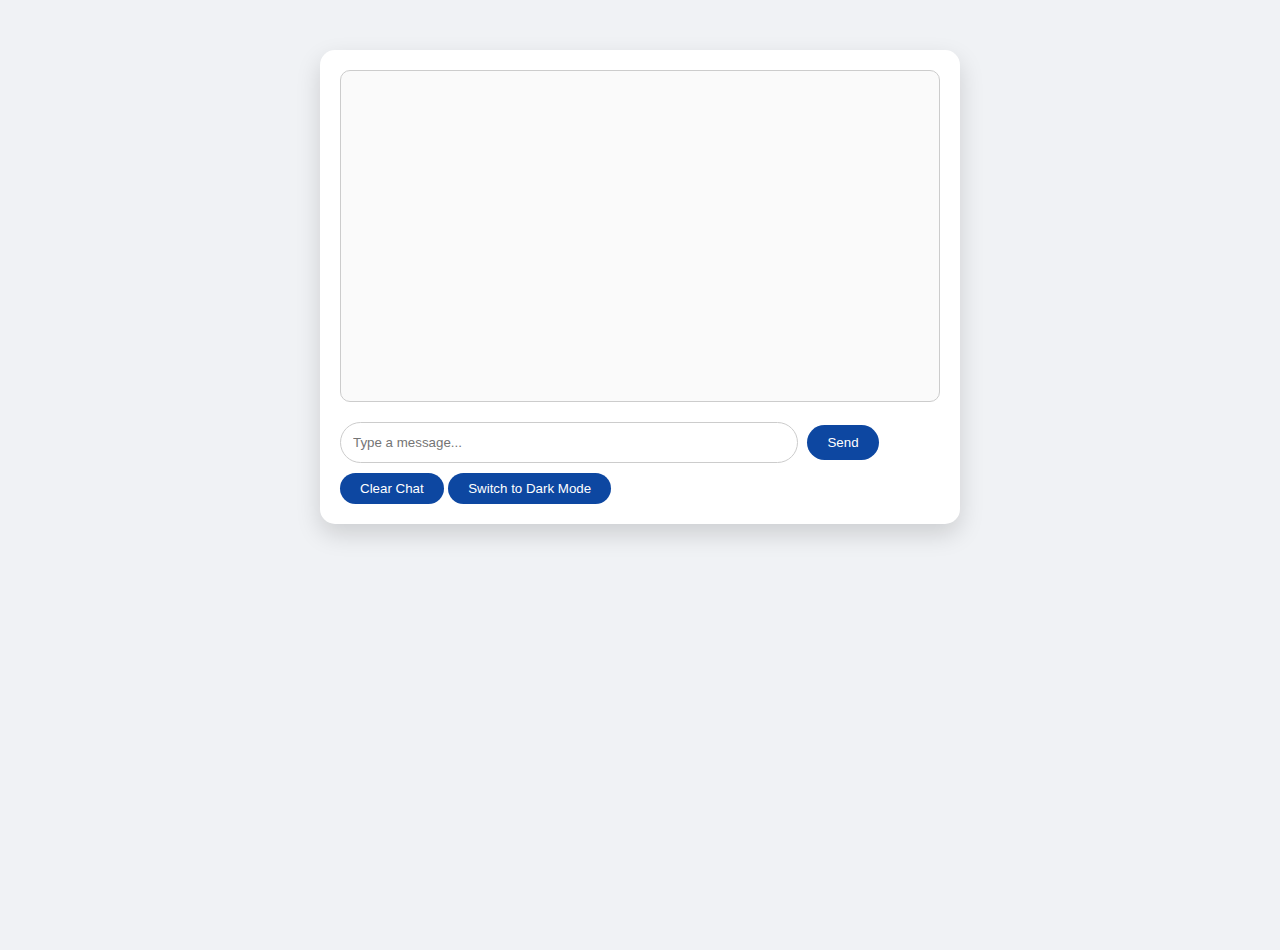
<file: chatbot.html>
<!DOCTYPE html>
<html lang="en">
<head>
  <meta charset="UTF-8">
  <meta name="viewport" content="width=device-width, initial-scale=1.0">
  <title>Chatbot</title>
  <link rel="stylesheet" href="chatbot.css">
</head>
<body>
  <div id="chatbot-container">
    <div id="messages" class="messages"></div>
    <input type="text" id="userInput" placeholder="Type a message...">
    <button id="sendBtn">Send</button>
    <button id="clearBtn">Clear Chat</button>
    <button id="themeBtn">Switch to Dark Mode</button>
  </div>

  <script src="chatbot.js"></script>
</body>
</html>
</file>
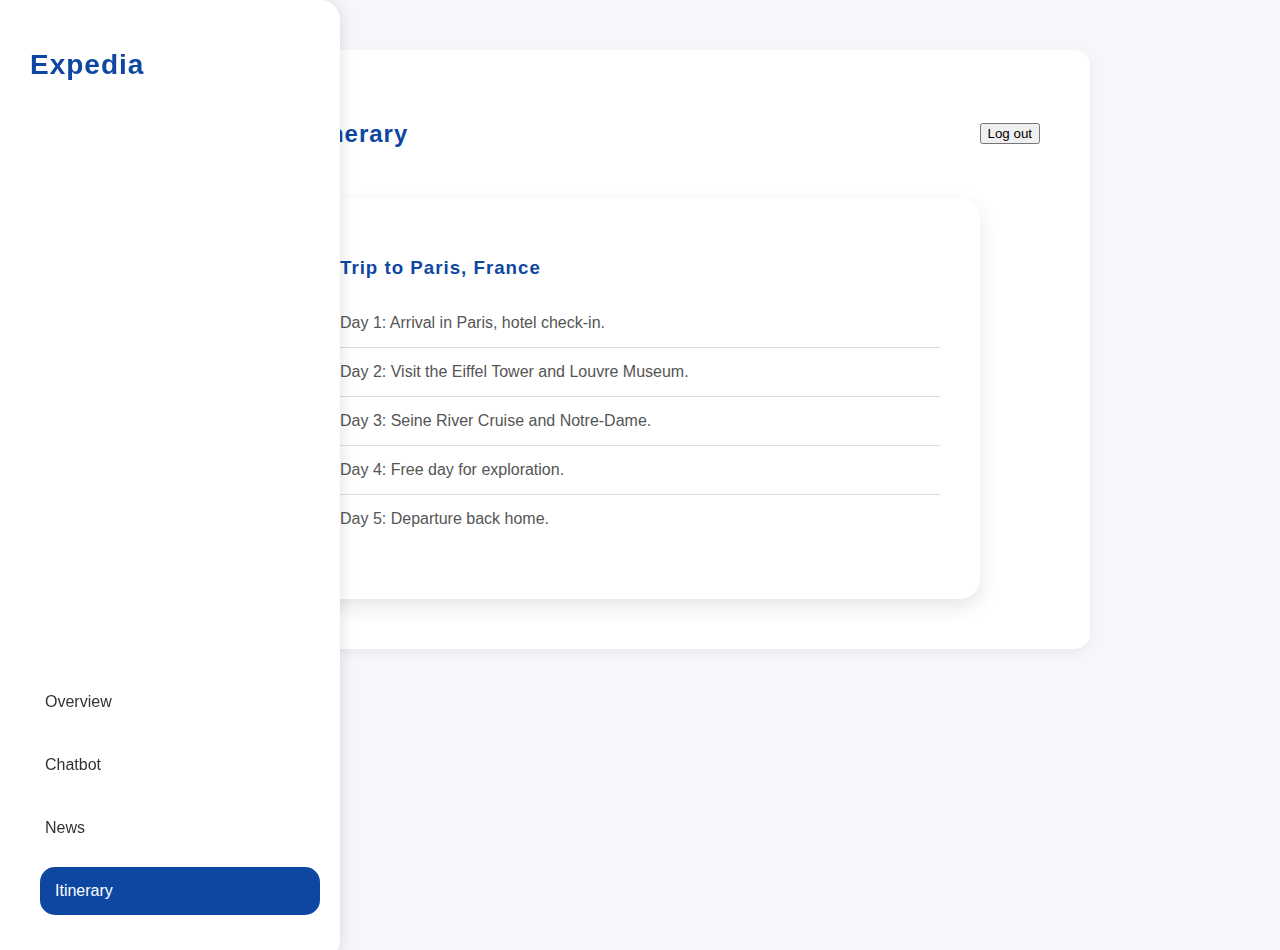
<file: Itinerary.html>
<!DOCTYPE html>
<html lang="en">
<head>
  <meta charset="UTF-8">
  <meta name="viewport" content="width=device-width, initial-scale=1.0">
  <title>Itinerary</title>
  <link rel="stylesheet" href="itinerary.css">
</head>
<body>
  <div class="flex min-h-screen gradient-bg">
    <!-- Sidebar -->
    <aside class="sidebar">
      <h1 class="logo">Expedia</h1>
      <nav class="menu">
        <a href="dashboard.html">Overview</a>
        <a href="chatbot.html">Chatbot</a>
        <a href="news.html">News</a>
        <a href="itinerary.html" class="active">Itinerary</a>
      </nav>
    </aside>

    <!-- Main Content -->
    <main class="main">
      <header>
        <h2>Your Itinerary</h2>
        <button class="btn-outline" id="logoutBtn">Log out</button>
      </header>

      <div class="itinerary-card">
        <h3>Trip to Paris, France</h3>
        <ul class="itinerary-list">
          <li>Day 1: Arrival in Paris, hotel check-in.</li>
          <li>Day 2: Visit the Eiffel Tower and Louvre Museum.</li>
          <li>Day 3: Seine River Cruise and Notre-Dame.</li>
          <li>Day 4: Free day for exploration.</li>
          <li>Day 5: Departure back home.</li>
        </ul>
      </div>
    </main>
  </div>

  <script src="itinerary.js"></script>
</body>
</html>
</file>
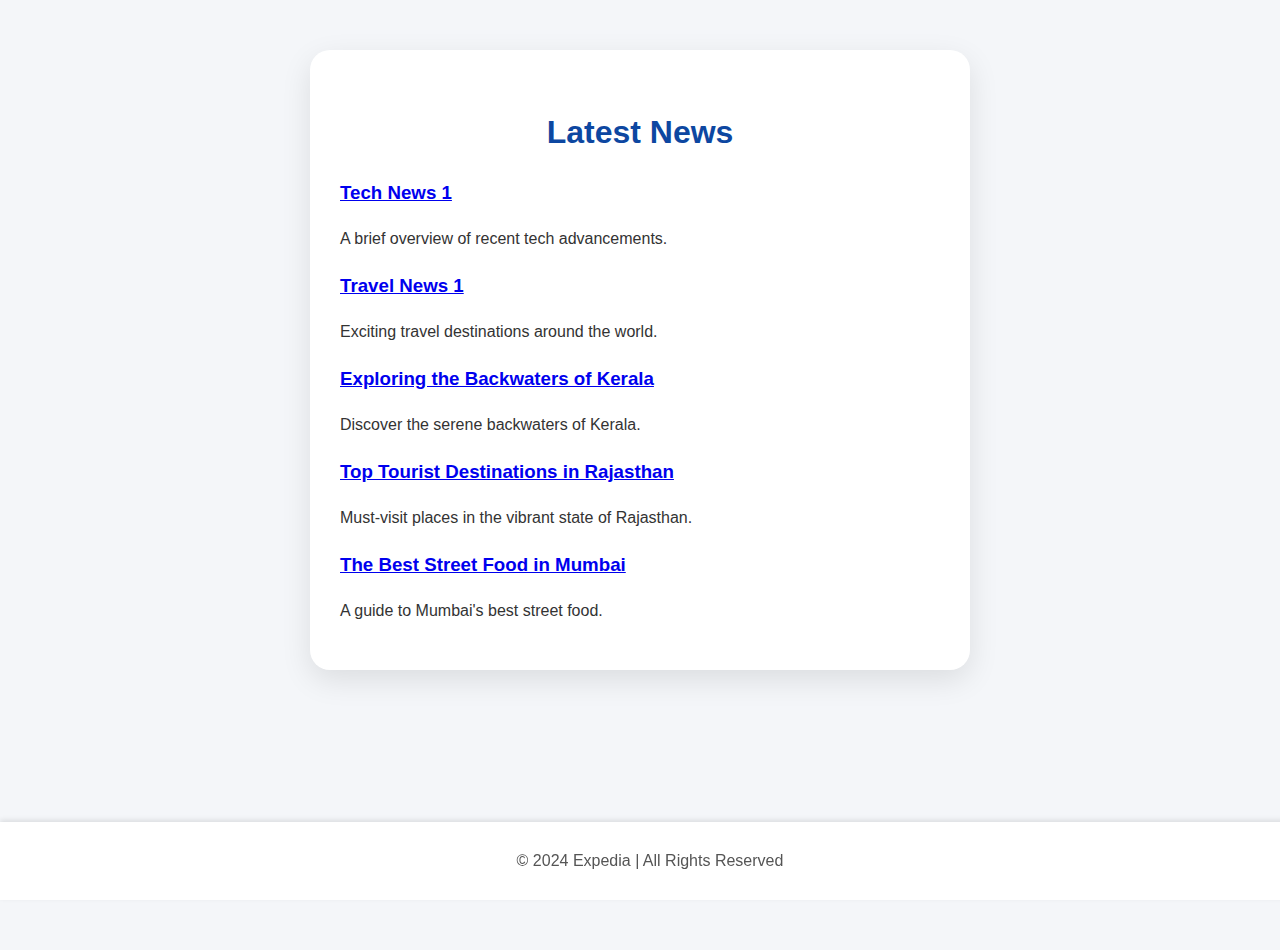
<file: news.html>
<!DOCTYPE html>
<html lang="en">
<head>
  <meta charset="UTF-8">
  <meta name="viewport" content="width=device-width, initial-scale=1.0">
  <title>Latest News</title>
  <link rel="stylesheet" href="news.css">
</head>
<body>
  <div class="flex min-h-screen gradient-bg">
    <div class="form">
      <h2>Latest News</h2>

      <div id="newsContainer">
        <!-- News articles will be dynamically loaded here -->
      </div>
    </div>
  </div>

  <!-- Footer Section -->
  <footer>
    <p>&copy; 2024 Expedia | All Rights Reserved</p>
  </footer>

  <script src="news.js"></script>
</body>
</html>
</file>
<file: chatbot.css>
/* Global Styles */
body, html {
  margin: 0;
  padding: 0;
  font-family: 'Roboto', sans-serif;
  background-color: #f0f2f5;
  color: #333;
  transition: background-color 0.3s, color 0.3s;
  height: 100%;
}

.dark-mode {
  background-color: #121212;
  color: #e0e0e0;
}

#chatbot-container {
  width: 100%;
  max-width: 600px;
  margin: 50px auto;
  background-color: white;
  border-radius: 15px;
  padding: 20px;
  box-shadow: 0 10px 25px rgba(0, 0, 0, 0.15);
  transition: background-color 0.3s, box-shadow 0.3s;
}

.dark-mode #chatbot-container {
  background-color: #2a2a2a;
  box-shadow: 0 10px 25px rgba(0, 0, 0, 0.5);
}

#messages {
  height: 300px;
  overflow-y: auto;
  border: 1px solid #ccc;
  padding: 15px;
  border-radius: 10px;
  margin-bottom: 20px;
  background-color: #fafafa;
  transition: background-color 0.3s;
}

.dark-mode #messages {
  background-color: #333;
}

input[type="text"] {
  width: 72%;
  padding: 12px;
  border-radius: 30px;
  border: 1px solid #ccc;
  margin-right: 5px;
  background-color: #fff;
  color: #333;
  transition: background-color 0.3s, color 0.3s, border 0.3s;
}

.dark-mode input[type="text"] {
  background-color: #444;
  color: #eee;
  border: 1px solid #666;
}

button {
  padding: 10px 20px;
  background-color: #0d47a1;
  color: white;
  border: none;
  border-radius: 30px;
  cursor: pointer;
  transition: background-color 0.3s, box-shadow 0.3s;
}

button:hover {
  background-color: #1565c0;
  box-shadow: 0 5px 15px rgba(0, 0, 0, 0.2);
}

.dark-mode button {
  background-color: #1a73e8;
}

.dark-mode button:hover {
  background-color: #2877e1;
}

#themeBtn, #clearBtn {
  margin-top: 10px;
  padding: 8px 20px;
  background-color: #0d47a1;
  color: white;
  border: none;
  border-radius: 30px;
  cursor: pointer;
  transition: background-color 0.3s, box-shadow 0.3s;
}

#themeBtn:hover, #clearBtn:hover {
  background-color: #1565c0;
  box-shadow: 0 5px 15px rgba(0, 0, 0, 0.2);
}

.dark-mode #themeBtn, .dark-mode #clearBtn {
  background-color: #1a73e8;
}

.dark-mode #themeBtn:hover, .dark-mode #clearBtn:hover {
  background-color: #2877e1;
}

/* Message Bubbles */
.user-message, .bot-message {
  padding: 10px 15px;
  margin-bottom: 10px;
  border-radius: 15px;
  width: fit-content;
  max-width: 80%;
  word-wrap: break-word;
}

.user-message {
  background-color: #e3f2fd;
  color: #333;
  align-self: flex-end;
}

.bot-message {
  background-color: #0d47a1;
  color: white;
  align-self: flex-start;
}

.dark-mode .user-message {
  background-color: #555;
  color: #eee;
}

.dark-mode .bot-message {
  background-color: #1a73e8;
  color: white;
}
</file>
<file: itinerary.css>
/* Global Styles */
body, html {
    margin: 0;
    padding: 0;
    font-family: 'Roboto', sans-serif;
    height: 100%;
    background-color: #f5f7fa; /* Softer background color for a cleaner look */
    color: #333;
  }
  
  h1, h2, h3 {
    color: #0d47a1; /* Professional blue color for headings */
    letter-spacing: 1px;
    font-weight: bold;
  }
  
  p, li {
    font-size: 1rem;
    color: #555; /* Lighter text for better readability */
  }
  
  a {
    text-decoration: none;
  }
  
  /* Sidebar */
  .sidebar {
    width: 280px; /* Slightly narrower for modern look */
    background: #ffffff; /* Clean white background */
    padding: 30px;
    position: fixed;
    height: 100vh;
    top: 0;
    left: 0;
    box-shadow: 2px 0px 15px rgba(0, 0, 0, 0.1);
    border-radius: 0 20px 20px 0;
    display: flex;
    flex-direction: column;
    justify-content: space-between;
  }
  
  .sidebar .logo {
    font-size: 28px;
    font-weight: bold;
    color: #0d47a1;
  }
  
  .menu a {
    display: block;
    margin-bottom: 15px;
    padding: 15px;
    text-decoration: none;
    color: #333;
    transition: background-color 0.3s, transform 0.3s;
    border-radius: 15px;
  }
  
  .menu a:hover, .menu a.active {
    background-color: #0d47a1;
    color: white;
    transform: translateX(10px);
  }
  
  /* Main Content */
  .main {
    margin-left: 320px;
    padding: 50px;
    background-color: #ffffff;
    box-shadow: 0 4px 12px rgba(0, 0, 0, 0.05);
    border-radius: 15px;
    max-width: 800px;
    margin: 50px auto; /* Center the main content */
  }
  
  header {
    display: flex;
    justify-content: space-between;
    align-items: center;
    width: 100%;
    margin-bottom: 30px;
  }
  
  /* Itinerary Card */
  .itinerary-card {
    background: #ffffff;
    padding: 40px;
    border-radius: 20px;
    box-shadow: 0 8px 20px rgba(0, 0, 0, 0.1);
    width: 100%;
    max-width: 600px;
    margin: 0 auto;
    transition: transform 0.3s ease, box-shadow 0.3s ease;
  }
  
  .itinerary-card:hover {
    transform: translateY(-5px);
    box-shadow: 0 8px 25px rgba(0, 0, 0, 0.2);
  }
  
  /* Itinerary List */
  .itinerary-list {
    list-style-type: none;
    padding: 0;
    margin-top: 20px;
  }
  
  .itinerary-list li {
    padding: 15px 0;
    border-bottom: 1px solid #ddd;
    display: flex;
    justify-content: space-between;
    align-items: center;
  }
  
  .itinerary-list li:last-child {
    border-bottom: none;
  }
  
  /* Button */
  .btn {
    display: inline-block;
    padding: 12px 24px;
    background-color: #0d47a1;
    color: #ffffff;
    border-radius: 25px;
    text-align: center;
    font-size: 1rem;
    cursor: pointer;
    transition: background-color 0.3s, box-shadow 0.3s;
  }
  
  .btn:hover {
    background-color: #003c8f;
    box-shadow: 0 8px 20px rgba(0, 0, 0, 0.2);
  }
  
  /* Responsive Design */
  @media (max-width: 768px) {
    .sidebar {
      width: 100%;
      height: auto;
      position: static;
      border-radius: 0;
      padding: 20px;
      box-shadow: none;
    }
  
    .main {
      margin-left: 0;
      padding: 20px;
    }
  
    .itinerary-card {
      padding: 30px;
    }
  }
</file>
<file: news.css>
/* Global Styles */
body, html {
  margin: 0;
  padding: 0;
  font-family: 'Roboto', sans-serif;
  height: 100%;
  line-height: 1.6;
  background-color: #f4f6f9; /* Soft, clean background color */
  color: #333;
}

h2 {
  text-align: center;
  color: #0d47a1; /* Professional blue for headings */
  font-size: 2rem;
  margin-bottom: 20px;
}

/* Form Container */
.form {
  background: #ffffff;
  padding: 30px;
  border-radius: 20px;
  box-shadow: 0 10px 30px rgba(0, 0, 0, 0.1); /* Softer shadow for depth */
  width: 90%;
  max-width: 600px;
  margin: 50px auto; /* Centering the form with margin */
}

/* Categories Section */
.categories {
  display: flex;
  justify-content: center;
  gap: 15px;
  margin-bottom: 20px;
}

.category {
  background: #e3f2fd; /* Light blue background for categories */
  color: #0d47a1; /* Blue text color */
  padding: 10px 20px;
  border-radius: 20px;
  cursor: pointer;
  transition: background-color 0.3s ease, color 0.3s ease;
}

.category:hover {
  background-color: #0d47a1; /* Darker blue on hover */
  color: #ffffff; /* White text on hover */
}

/* News Articles */
#newsContainer {
  margin-top: 20px;
}

.article {
  border-bottom: 1px solid #e0e0e0;
  padding: 20px 0;
  transition: background-color 0.3s ease;
}

.article:hover {
  background-color: #f0f7ff; /* Subtle hover effect */
}

.article h3 {
  margin: 0;
  font-size: 1.5rem;
  color: #0d47a1; /* Blue for article titles */
  font-weight: bold;
}

.article p {
  margin: 10px 0;
  color: #555; /* Softer text color for readability */
  font-size: 1rem;
  line-height: 1.6;
}

.article a {
  color: #0d47a1; /* Consistent blue for links */
  text-decoration: none;
  font-weight: 500;
}

.article a:hover {
  text-decoration: underline;
}

/* Footer Section */
footer {
  text-align: center;
  padding: 10px;
  background-color: #ffffff; /* Matching form background */
  color: #555; /* Footer text color */
  position: fixed;
  bottom: 0;
  width: 100%;
  box-shadow: 0 -2px 5px rgba(0, 0, 0, 0.1); /* Subtle shadow for footer */
}

/* Responsive Design */
@media (max-width: 600px) {
  .form {
    width: 100%;
    padding: 20px;
  }

  .categories {
    flex-direction: column;
    align-items: center;
  }

  .category {
    margin: 5px 0;
  }

  .article h3 {
    font-size: 1.2rem; /* Adjust heading size on smaller screens */
  }
}
</file>
